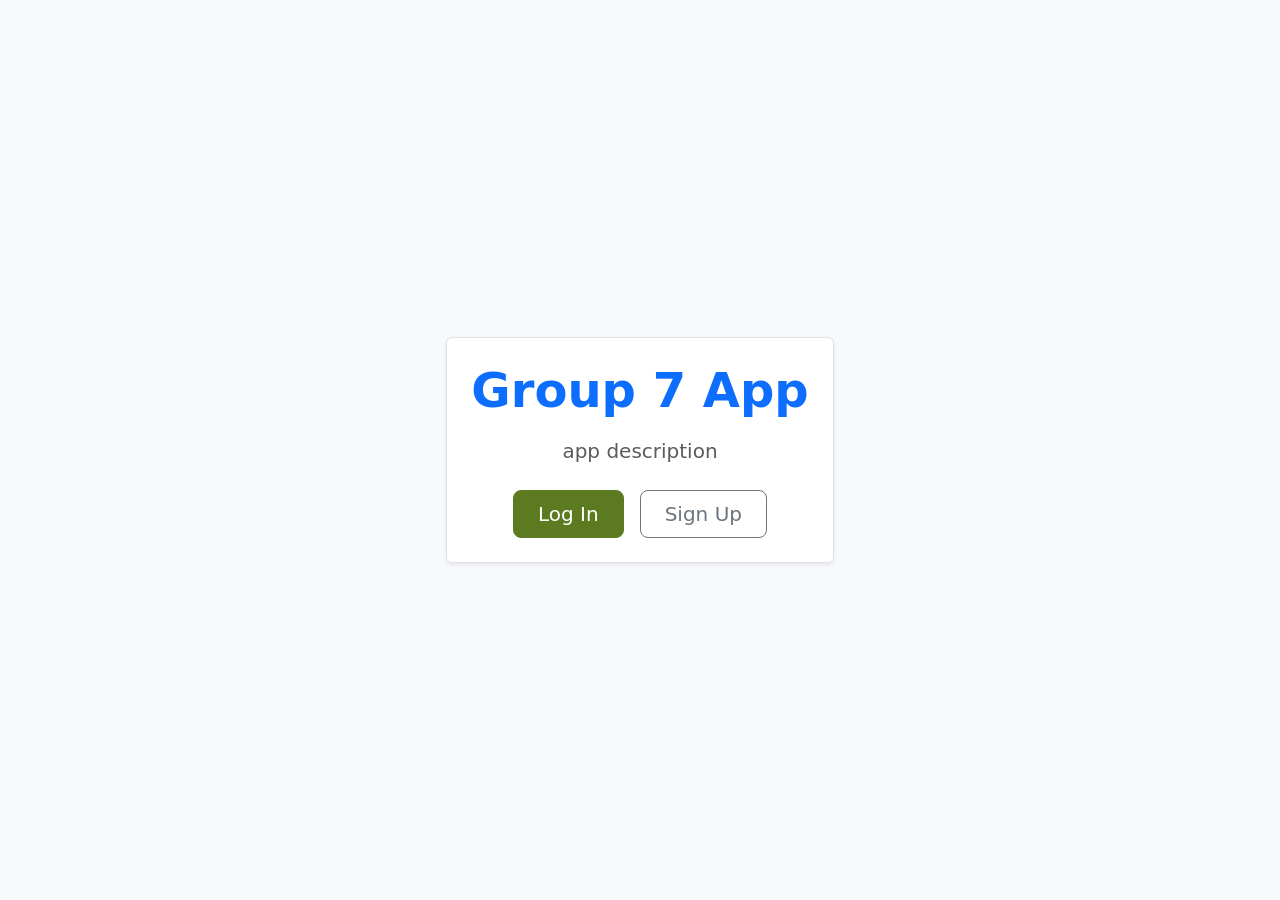
<file: index.html>
<!DOCTYPE html>
<html lang="en">
<head>
    <meta charset="UTF-8">
    <meta name="viewport" content="width=device-width, initial-scale=1.0">
    <title>Temp Welcome</title>
    <link href="https://cdn.jsdelivr.net/npm/bootstrap@5.3.8/dist/css/bootstrap.min.css" rel="stylesheet">
    <link rel="stylesheet" href="style.css">
</head>

<body class="bg-light d-flex align-items-center justify-content-center vh-100">

    <div class="text-center p-4 bg-white rounded shadow-sm border">
        <h1 class="display-5 fw-bold mb-3 text-primary">Group 7 App</h1>
        <p class="lead text-muted mb-4">app description</p>
        
        <div class="d-grid gap-3 d-sm-flex justify-content-sm-center">
            <a href="login.html" class="btn btn-primary btn-lg px-4">Log In</a>
            <a href="sign-up.html" class="btn btn-outline-secondary btn-lg px-4">Sign Up</a>
        </div>
    </div>

</body>
</html>
</file>
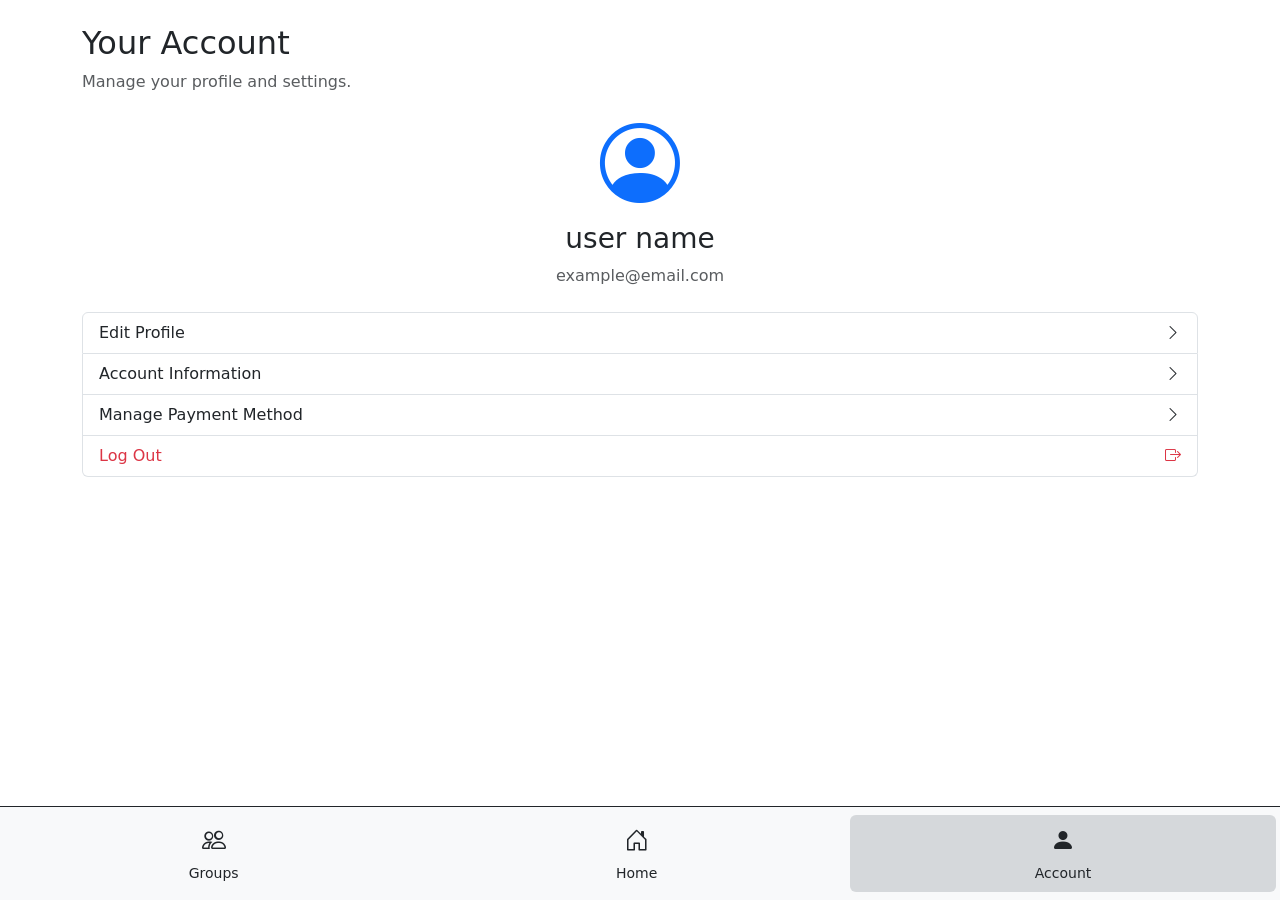
<file: account.html>
<!-- account temp -->
<!DOCTYPE html>
<html lang="en">
<head>
    <meta charset="UTF-8">
    <meta name="viewport" content="width=device-width, initial-scale=1.0">
    <title>Account</title>
    
    <link href="https://cdn.jsdelivr.net/npm/bootstrap@5.3.0/dist/css/bootstrap.min.css" rel="stylesheet">
    <link rel="stylesheet" href="https://cdn.jsdelivr.net/npm/bootstrap-icons@1.10.5/font/bootstrap-icons.css">
    <link rel="stylesheet" href="style.css">
</head>
<body>
    
    <div class="container mt-4">
        <h2>Your Account</h2>
        <p class="text-muted">Manage your profile and settings.</p>
        
        <div class="text-center mt-4">
            <i class="bi bi-person-circle display-1 text-primary"></i>
            <h3 class="mt-2">user name</h3>
            <p class="text-muted">example@email.com</p>
        </div>

        <div class="list-group mt-4">
            <a href="#" class="list-group-item list-group-item-action d-flex justify-content-between align-items-center">
                Edit Profile
                <i class="bi bi-chevron-right"></i>
            </a>
            <a href="#" class="list-group-item list-group-item-action d-flex justify-content-between align-items-center">
                Account Information
                <i class="bi bi-chevron-right"></i>
            </a>
            <a href="#" class="list-group-item list-group-item-action d-flex justify-content-between align-items-center">
                Manage Payment Method
                <i class="bi bi-chevron-right"></i>
            </a>
            <a href="login.html" class="list-group-item list-group-item-action text-danger d-flex justify-content-between align-items-center">
                Log Out
                <i class="bi bi-box-arrow-right"></i>
            </a>
        </div>
    </div>

    <nav class="fixed-bottom bg-light d-flex border-top border-dark py-2">
        <div class="container-fluid d-flex justify-content-around px-0">
            
            <a href="groups.html" class="text-dark text-decoration-none flex-fill d-flex flex-column justify-content-center align-items-center p-2 rounded mx-1">
                <i class="bi bi-people fs-4"></i>
                <span class="small mt-1">Groups</span>
            </a>
            
            <a href="home.html" class="text-dark text-decoration-none flex-fill d-flex flex-column justify-content-center align-items-center p-2 rounded mx-1">
                <i class="bi bi-house-door fs-4"></i>
                <span class="small mt-1">Home</span>
            </a>

            <a href="account.html" class="text-dark text-decoration-none bg-secondary bg-opacity-25 flex-fill d-flex flex-column justify-content-center align-items-center p-2 rounded mx-1">
                <i class="bi bi-person-fill fs-4"></i>
                <span class="small mt-1">Account</span>
            </a>
            
        </div>
    </nav>
    <script src="https://cdn.jsdelivr.net/npm/bootstrap@5.3.0/dist/js/bootstrap.bundle.min.js"></script>
</body>
</html>
</file>
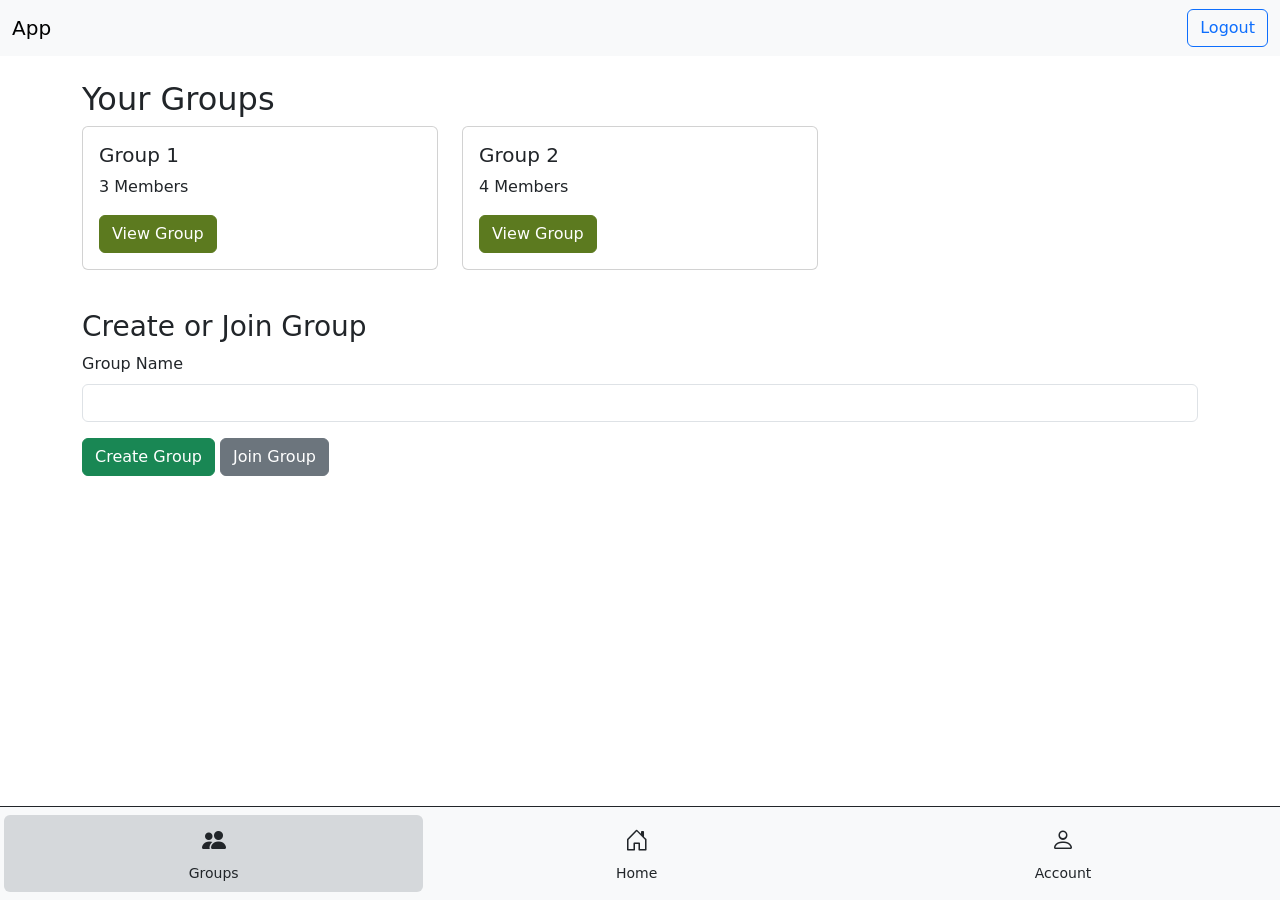
<file: groups.html>
<!DOCTYPE html>
<html>
<head>
    <title>Groups</title>
    <link href="https://cdn.jsdelivr.net/npm/bootstrap@5.3.8/dist/css/bootstrap.min.css" rel="stylesheet">
    <link rel="stylesheet" href="https://cdn.jsdelivr.net/npm/bootstrap-icons@1.10.5/font/bootstrap-icons.css">
    <link rel="stylesheet" href="style.css">
</head>
<body>

    <nav class="navbar navbar-expand-lg navbar-light bg-light">
        <div class="container-fluid">
            <a class="navbar-brand" href="#">App</a>
            <div>
                <a class="btn btn-outline-primary" href="login.html">Logout</a>
            </div>
        </div>
    </nav>

    <div class="container mt-4">

        <h2>Your Groups</h2>

        <div class="row">

            <div class="col-md-4">
                <div class="card mb-3">
                    <div class="card-body">
                        <h5 class="card-title"> Group 1</h5>
                        <p class="card-text">3 Members</p>
                        <a href="group-detail.html" class="btn btn-primary">View Group</a>
                    </div>
                </div>
            </div>

            <!-- Another group -->
            <div class="col-md-4">
                <div class="card mb-3">
                    <div class="card-body">
                        <h5 class="card-title">Group 2</h5>
                        <p class="card-text">4 Members</p>
                        <a href="group-detail.html" class="btn btn-primary">View Group</a>
                    </div>
                </div>
            </div>

        </div>

        <h3 class="mt-4">Create or Join Group</h3>

        <form>
            <div class="mb-3">
                <label class="form-label">Group Name</label>
                <input type="text" class="form-control">
            </div>

            <button class="btn btn-success">Create Group</button>
            <button class="btn btn-secondary">Join Group</button>
        </form>

    </div>
    <nav class="fixed-bottom bg-light d-flex border-top border-dark py-2">
        <div class="container-fluid d-flex justify-content-around px-0">
            
            <a href="groups.html" class="text-dark text-decoration-none bg-secondary bg-opacity-25 flex-fill d-flex flex-column justify-content-center align-items-center p-2 rounded mx-1">
                <i class="bi bi-people-fill fs-4"></i>
                <span class="small mt-1">Groups</span>
            </a>
            
            <a href="home.html" class="text-dark text-decoration-none flex-fill d-flex flex-column justify-content-center align-items-center p-2 rounded mx-1">
                <i class="bi bi-house-door fs-4"></i>
                <span class="small mt-1">Home</span>
            </a>

            <a href="account.html" class="text-dark text-decoration-none flex-fill d-flex flex-column justify-content-center align-items-center p-2 rounded mx-1">
                <i class="bi bi-person fs-4"></i>
                <span class="small mt-1">Account</span>
            </a>
            
        </div>
    </nav>
    <script src="https://cdn.jsdelivr.net/npm/bootstrap@5.3.8/dist/js/bootstrap.bundle.min.js"></script>
</body>
</html>
</file>
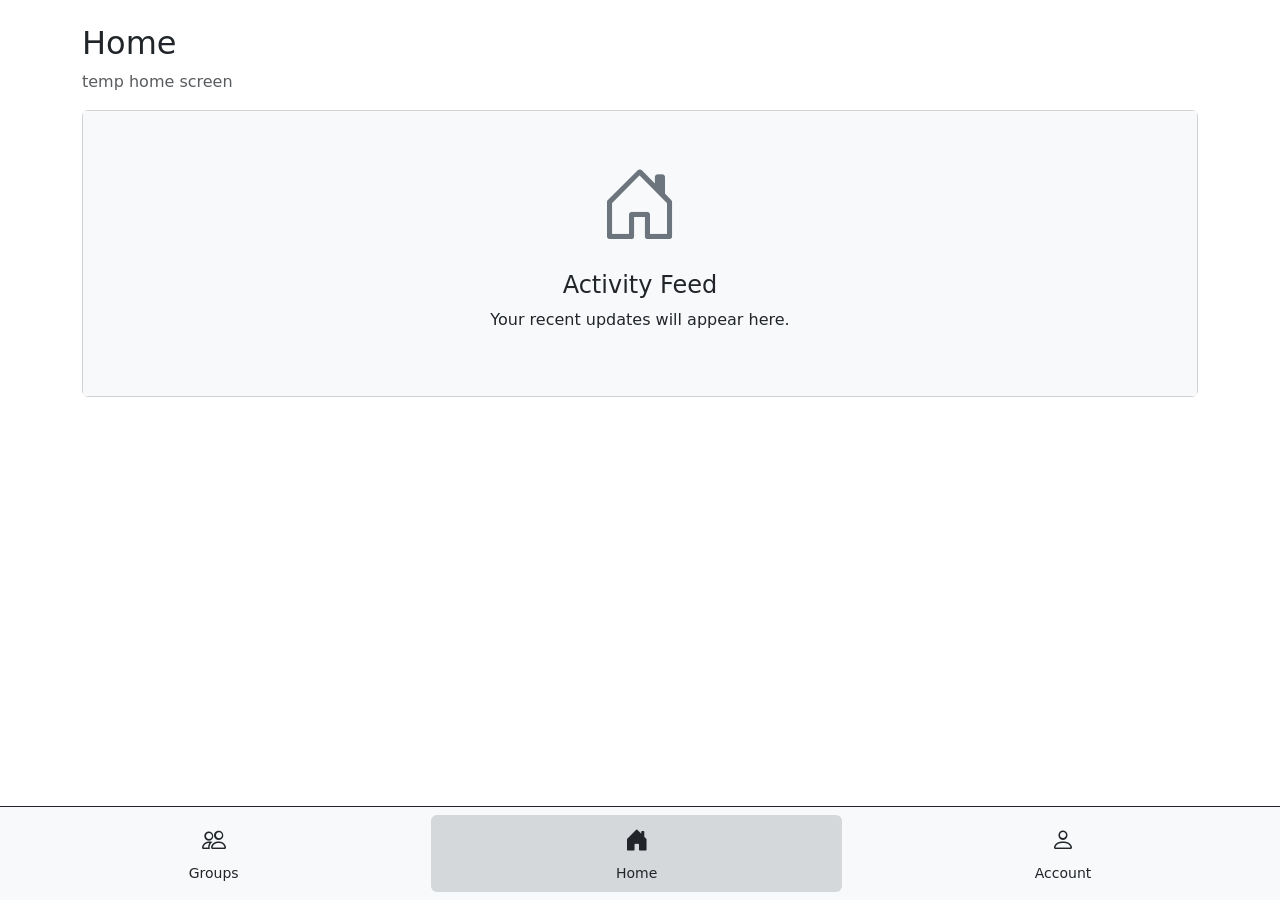
<file: home.html>
<!-- home temp -->
<!DOCTYPE html>
<html lang="en">
<head>
    <meta charset="UTF-8">
    <meta name="viewport" content="width=device-width, initial-scale=1.0">
    <title>Home</title>
    
    <link href="https://cdn.jsdelivr.net/npm/bootstrap@5.3.0/dist/css/bootstrap.min.css" rel="stylesheet">
    <link rel="stylesheet" href="https://cdn.jsdelivr.net/npm/bootstrap-icons@1.10.5/font/bootstrap-icons.css">
    <link rel="stylesheet" href="style.css">
</head>
<body>

    <div class="container mt-4">
        <h2>Home</h2>
        <p class="text-muted">temp home screen</p>
        
        <div class="card mt-3">
            <div class="card-body text-center py-5 bg-light">
                <i class="bi bi-house-door display-1 text-secondary"></i>
                <h4 class="mt-3">Activity Feed</h4>
                <p>Your recent updates will appear here.</p>
            </div>
        </div>
    </div>

    <nav class="fixed-bottom bg-light d-flex border-top border-dark py-2">
        <div class="container-fluid d-flex justify-content-around px-0">
            
            <a href="groups.html" class="text-dark text-decoration-none flex-fill d-flex flex-column justify-content-center align-items-center p-2 rounded mx-1">
                <i class="bi bi-people fs-4"></i>
                <span class="small mt-1">Groups</span>
            </a>
            
            <a href="home.html" class="text-dark text-decoration-none bg-secondary bg-opacity-25 flex-fill d-flex flex-column justify-content-center align-items-center p-2 rounded mx-1">
                <i class="bi bi-house-door-fill fs-4"></i>
                <span class="small mt-1">Home</span>
            </a>

            <a href="account.html" class="text-dark text-decoration-none flex-fill d-flex flex-column justify-content-center align-items-center p-2 rounded mx-1">
                <i class="bi bi-person fs-4"></i>
                <span class="small mt-1">Account</span>
            </a>
            
        </div>
    </nav>

    <script src="https://cdn.jsdelivr.net/npm/bootstrap@5.3.0/dist/js/bootstrap.bundle.min.js"></script>
</body>
</html>
</file>
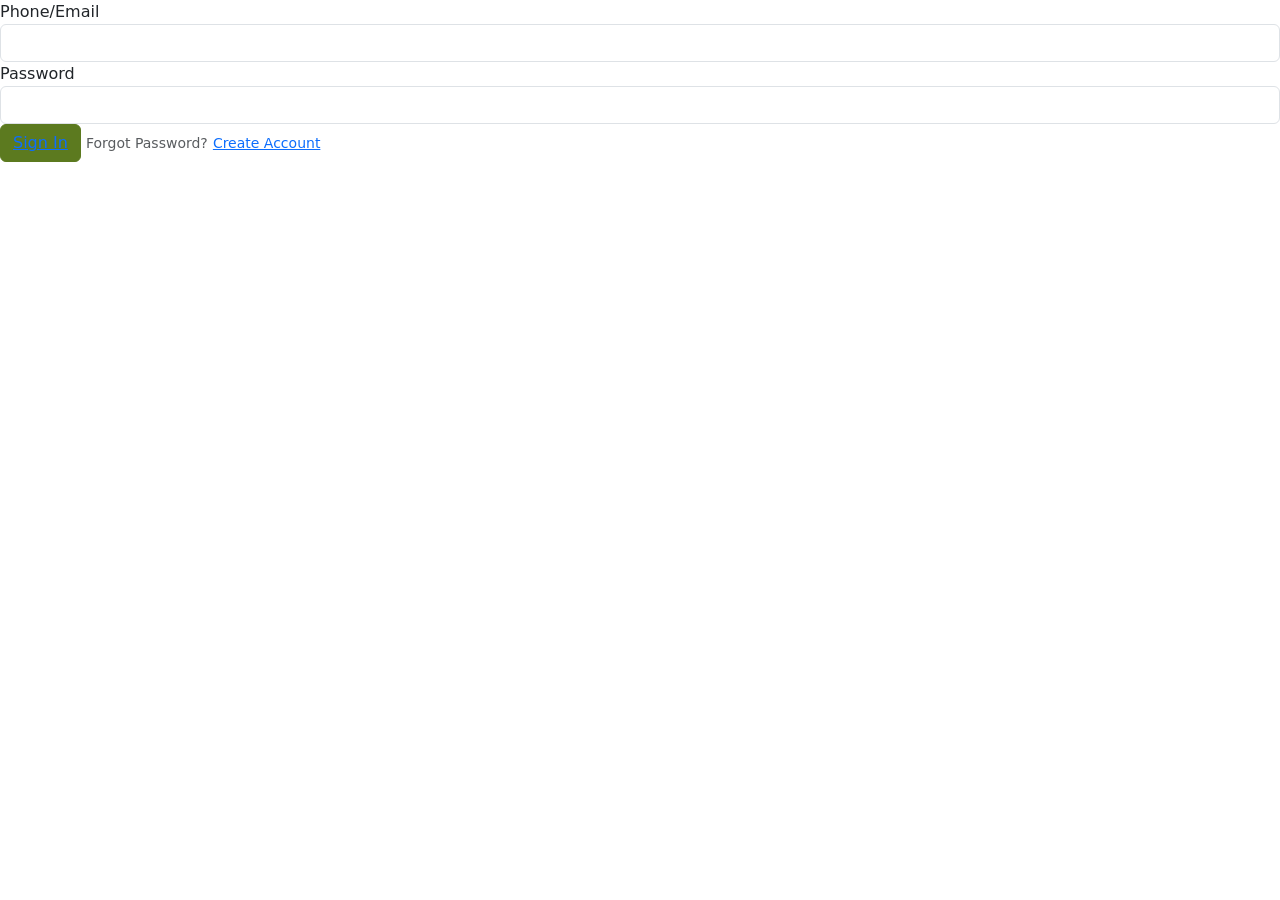
<file: login.html>
<!DOCTYPE html>
<html>
    <head>
        <link href="https://cdn.jsdelivr.net/npm/bootstrap@5.3.8/dist/css/bootstrap.min.css" rel="stylesheet" integrity="sha384-sRIl4kxILFvY47J16cr9ZwB07vP4J8+LH7qKQnuqkuIAvNWLzeN8tE5YBujZqJLB" crossorigin="anonymous">
        <title>Login</title>
        <link rel="stylesheet" href="style.css">
    </head>
    <body>
        <form>
            <div class="form-group">
                <label for="user">Phone/Email</label>
                <input type="email" class="form-control" id="user" aria-describedby="emailHelp">
            </div>
            <div class="form-group">
                <label for="password">Password</label>
                <input type="password" class="form-control" id="password">
            </div>
            <button type="submit" class="btn btn-primary"><a href="./home.html">Sign In</a></button>
            <small class="form-text text-muted">Forgot Password?</small>
            <small class="form-text text-muted"><a href="./sign-up.html">Create Account</a></small>

        </form>
        <script src="https://cdn.jsdelivr.net/npm/bootstrap@5.3.8/dist/js/bootstrap.bundle.min.js" integrity="sha384-FKyoEForCGlyvwx9Hj09JcYn3nv7wiPVlz7YYwJrWVcXK/BmnVDxM+D2scQbITxI" crossorigin="anonymous"></script>
    </body>
</html>
</file>
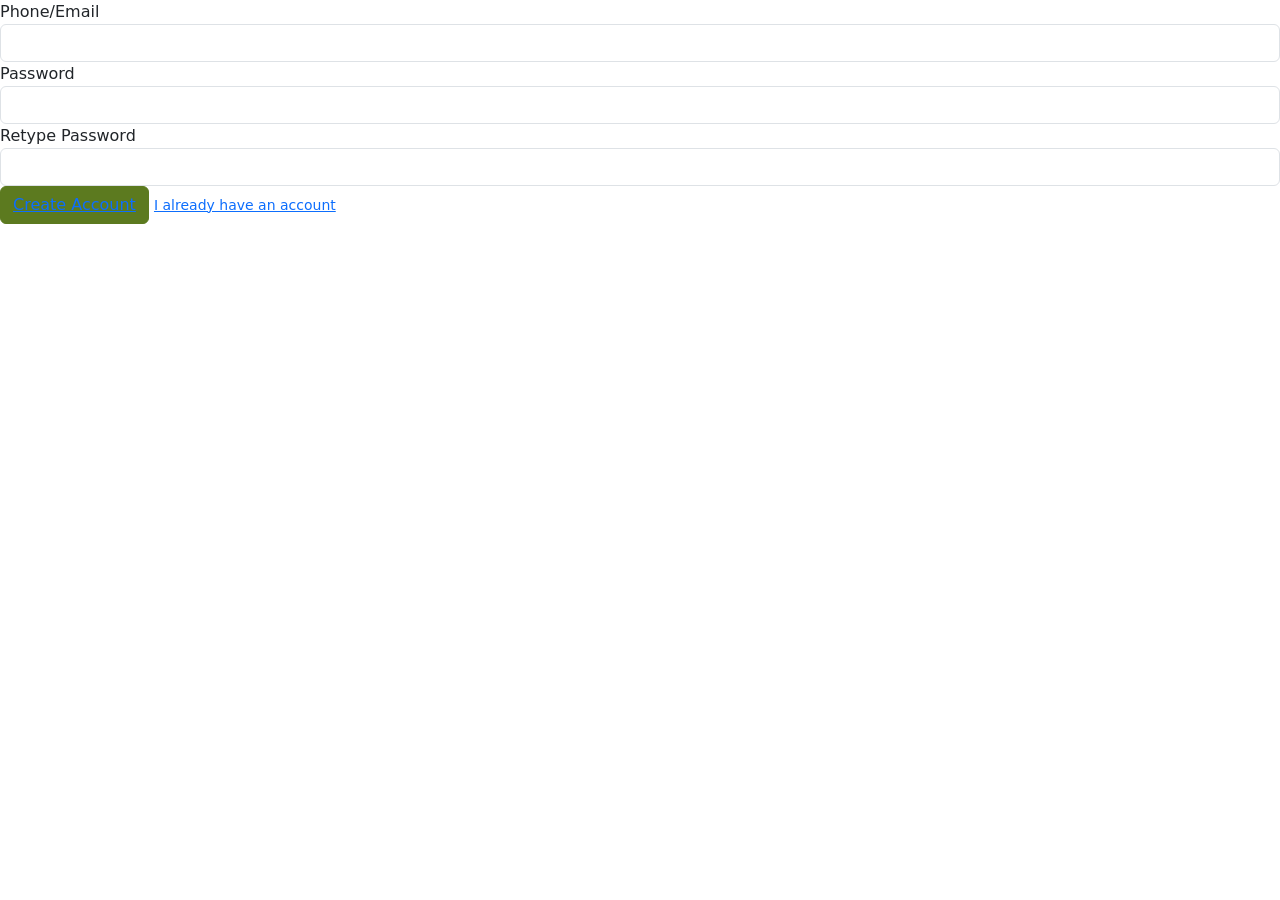
<file: sign-up.html>
<!DOCTYPE html>
<html>
    <head>
        <link href="https://cdn.jsdelivr.net/npm/bootstrap@5.3.8/dist/css/bootstrap.min.css" rel="stylesheet" integrity="sha384-sRIl4kxILFvY47J16cr9ZwB07vP4J8+LH7qKQnuqkuIAvNWLzeN8tE5YBujZqJLB" crossorigin="anonymous">
        <title>Sign Up</title>
        <link rel="stylesheet" href="style.css">
    </head>
    <body>
        <form>
            <div class="form-group">
                <label for="user">Phone/Email</label>
                <input type="email" class="form-control" id="user" aria-describedby="emailHelp">
            </div>
            <div class="form-group">
                <label for="password">Password</label>
                <input type="password" class="form-control" id="password">
            </div>
            <div class="form-group">
                <label for="password2">Retype Password</label>
                <input type="password" class="form-control" id="password2">
            </div>
            <button type="submit" class="btn btn-primary"><a href="./home.html">Create Account</a></button>
            <small class="form-text text-muted"><a href="./login.html">I already have an account</a></small>

        </form>
        <script src="https://cdn.jsdelivr.net/npm/bootstrap@5.3.8/dist/js/bootstrap.bundle.min.js" integrity="sha384-FKyoEForCGlyvwx9Hj09JcYn3nv7wiPVlz7YYwJrWVcXK/BmnVDxM+D2scQbITxI" crossorigin="anonymous"></script>
    </body>
</html>
</file>
<file: style.css>
.bottom-nav {
    background-color: #e0e0e0; 
    height: 80px; 
}

.nav-item {
    color: #000;
    text-decoration: none;
    transition: background-color 0.2s;
}

.nav-item:hover {
    color: #000;
}

.nav-item.active {
    background-color: #c4c4c4; 
}

.nav-item i {
    font-size: 1.5rem;
    -webkit-text-stroke: 1px black; 
}

.btn-primary{

    --bs-btn-bg: #5C7A1F;
    --bs-btn-border-color: #5C7A1F;
    --bs-btn-hover-bg: #77953a;
    --bs-btn-hover-border-color: #77953a;
    --bs-btn-active-bg: #5C7A1F;

}
</file>
